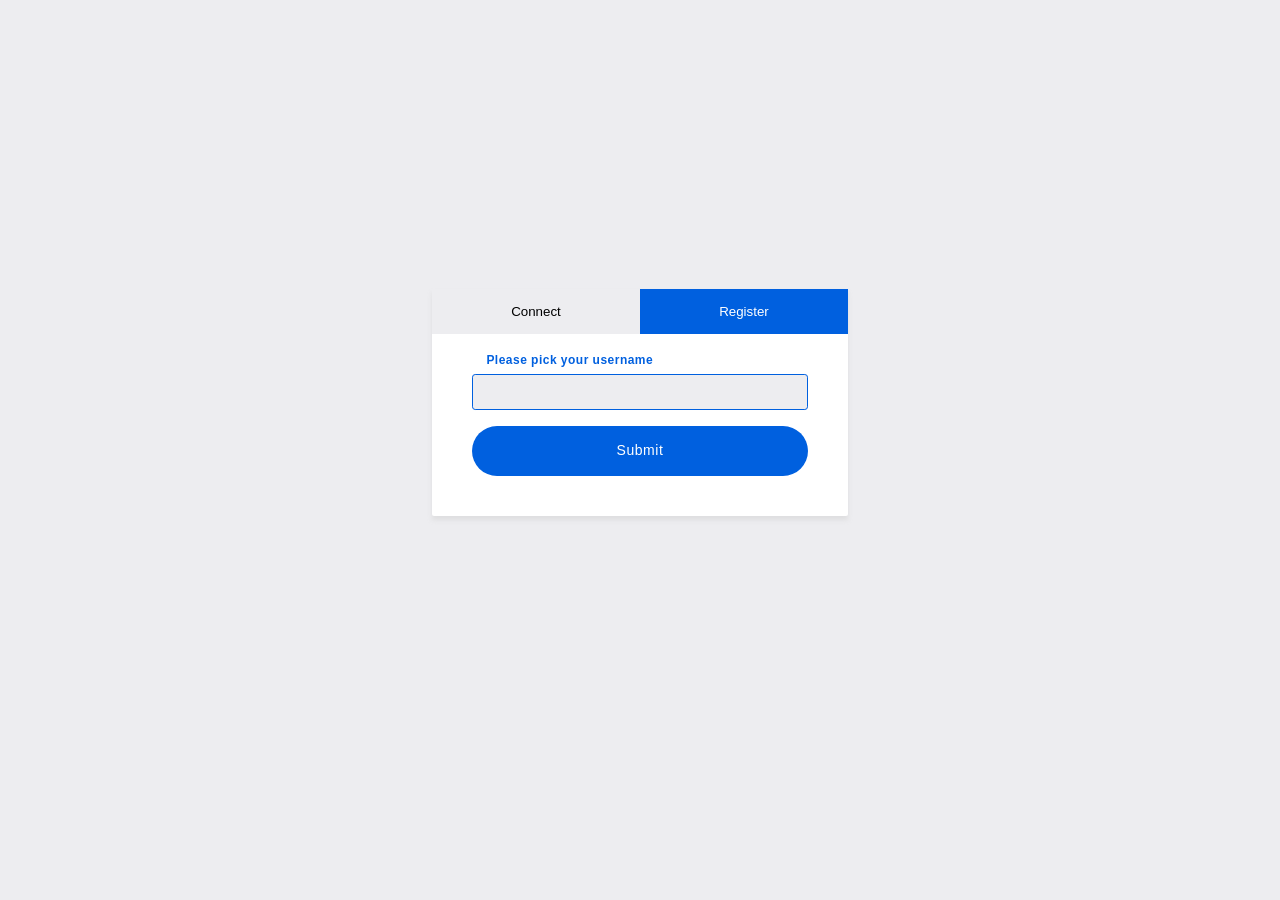
<file: matrix_synapse_saml_mapper/res/index.html>
<!DOCTYPE html>
<html lang="en">
  <head>
    <title>Synapse Login</title>
    <link rel="stylesheet" href="style.css" type="text/css" />
  </head>
  <body>
    <div class="card">
      <div class="card-header">
        <div class="tab">
          <button class="tablinks" data-tabid="connect">Connect</button>
          <button class="tablinks active" data-tabid="register">Register</button>
        </div>
      </div>
      <div class="card-body">
        <div class="tabcontent active" id="register">
          <form method="post" class="form__input" id="register-form" action="submit">
            <input type="text" name="username" id="field-username" class="field" autofocus="">
            <label for="field-username">
              <span><span aria-hidden="true">Please pick your </span>username</span>
            </label>
            <input type="button" class="button button--full-width" id="button-register-submit" value="Submit">
          </form>
        </div>
        <div class="tabcontent" id="connect">
          <h4>Connect your existing Matrix-Account:</h4>
          <form method="post" id="connect-form" action="submit">
            <div class="form__input">
              <input type="text" name="username" id="connect-field-username" class="field" autofocus="">
              <label for="connect-field-username">
                <span><span aria-hidden="true">Your Matrix </span>username</span>
              </label>
            </div>
            <br>
            <div class="form__input">
              <input type="password" name="password" id="connect-field-password" class="field">
              <label for="connect-field-password">
                <span><span aria-hidden="true">Your old Matrix </span>password</span>
              </label>
            </div>
            <input type="button" class="button button--full-width" id="button-connect-submit" value="Submit">
          </form>
        </div>
        <div role=alert class="tooltip hidden" id="message"></div>
        <script src="script.js"></script>
      </div>
    </div>
  </body>
</html>
</file>
<file: matrix_synapse_saml_mapper/res/style.css>
.tab {
  overflow: hidden;
  background-color: #ededf0;
}

.tab button {
  background-color: inherit;
  float: left;
  border: none;
  outline: none;
  cursor: pointer;
  padding: 15px;
  transition: 0.1s;
  width: 50%;
}

.tab button:hover {
  background-color: #ddd;
}

.tab button.active {
  background-color: #0060df;
  color: #ffffff;
}

.tabcontent {
  display: none;
}
.tabcontent.active {
  display: block;
}

body {
  background: #ededf0;
  color: #737373;
  font-family: "Open Sans", sans-serif;
  letter-spacing: 0.03em;
  margin: 0;
  padding: 0;
  display: grid;
  grid-template-rows: auto 1fr; }

.card {
  background-color: #fff;
  position: relative;
  margin: auto;
  width: 100%;
  box-shadow: 0 0.25em 0.25em 0 rgba(210, 210, 210, 0.5);
  border-radius: 0.125em;
}
.card-body {
  padding: 2em;
}
  @media (min-width: 25em) {
    .card {
      max-width: 26em;
    }
    .card-body {
      padding: 2.5em; } }
  @supports (display: grid) {
    .card {
      grid-row-start: 2; }
      @media (min-height: 50em) {
        .card {
          top: -3em;
          /* compensate for negative margin for footer links */ } } }
  .card__back {
    margin-bottom: 1em; }
  .card__heading {
    font-size: 1.4em;
    font-weight: 400;
    text-transform: capitalize;
    padding-left: 2.125em;
    position: relative;
    min-height: 1.5em; }
    .card__heading--iconless {
      padding-left: 0; }
    .card__heading img {
      width: 1.5em;
      height: 1.5em;
      position: absolute;
      left: 0;
      top: 0; }
    .card__heading--success {
      color: #12bc00; }
    .card__heading--error {
      color: #ff0039; }
  .card [data-screen]:focus {
    outline: none; }

* {
  box-sizing: border-box; }

form {
  margin: 0; }
  form * {
    font-family: inherit; }

label {
  margin: 2em 0;
  display: block; }

input[type="text"],
input[type="email"],
input[type="password"] {
  font-size: 100%;
  background-color: #ededf0;
  border: 1px solid #fff;
  border-radius: .2em;
  padding: .5em .9em;
  display: block;
  width: 100%;
  margin-bottom: 1em; }
  input[type="text"]:hover, input[type="text"]:focus,
  input[type="email"]:hover,
  input[type="email"]:focus,
  input[type="password"]:hover,
  input[type="password"]:focus {
    border: 1px solid #0060df;
    outline: none; }
  .focus-styles input[type="text"]:focus, .focus-styles
  input[type="email"]:focus, .focus-styles
  input[type="password"]:focus {
    border-color: transparent; }

.form__input {
  position: relative; }
  p + .form__input {
    margin-top: 2.5em;
    /* leave space to fit a paragraph above a field */ }
  .form__input label {
    margin: 0;
    position: absolute;
    top: .5em;
    left: .9em; }
  .form__input input:focus + label,
  .form__input input.has-contents + label {
    position: absolute;
    top: -1.5em;
    color: #0060df;
    font-weight: bold; }
    .form__input input:focus + label > span,
    .form__input input.has-contents + label > span {
      font-size: 0.75em; }

html,
body {
  height: 100%; }

.button {
  text-align: center;
  text-decoration: none;
  padding: .93em 2em;
  display: block;
  font-size: 87.5%;
  letter-spacing: .04em;
  line-height: 1.57;
  font-family: inherit;
  border-radius: 2em;
  background-color: #0060df;
  color: #fff;
  border: 1px solid transparent;
  transition: background-color .1s ease-in-out;
  -webkit-appearance: none;
  -moz-appearance: none;
  appearance: none;
  cursor: pointer; }
  .button:hover {
    background-color: #fff;
    color: #0060df;
    border-color: currentColor;
    text-decoration: none; }
  .button:active {
    background-color: #0060df;
    color: #fff;
    border-color: #0060df; }
  .button--full-width {
    width: 100%; }
  .button--secondary {
    border-color: #b1b1b3;
    background-color: transparent;
    color: #000;
    text-transform: none; }
    .button--secondary:hover {
      background-color: #000;
      color: #fff;
      border-color: transparent; }
      .button--secondary:hover svg > path {
        fill: #fff; }
    .button--secondary:active {
      background-color: transparent;
      border-color: #000;
      color: #000; }
  .button--disabled {
    border-color: #fff;
    background-color: transparent;
    color: #000;
    text-transform: none; }
    .button--disabled:hover {
      background-color: #fff;
      color: #000;
      border-color: transparent; }

.hidden {
  display: none; }

.tooltip {
  background-color: #f9f9fa;
  padding: 1em;
  margin: 1em 0; }
  .tooltip p:last-child {
    margin-bottom: 0; }
  .tooltip a:last-child {
    margin-left: .5em; }
  .tooltip:target {
    display: block; }
</file>
